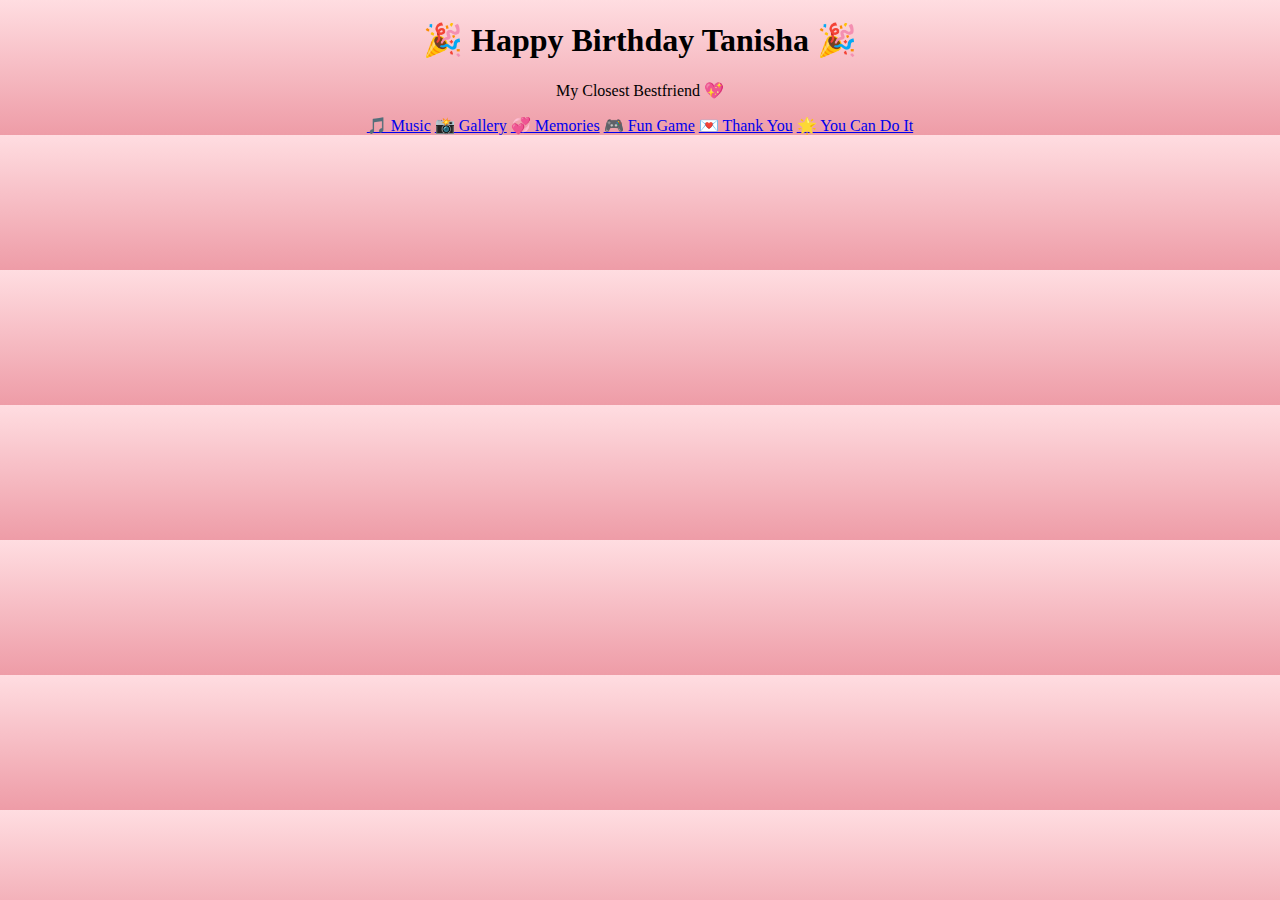
<file: index.html>
<!DOCTYPE html>
<html>
<head>
  <title>Happy Birthday Tanisha</title>
  <link rel="stylesheet" href="style.css">
</head>
<body class="center">

  <div class="card">
    <h1>🎉 Happy Birthday Tanisha 🎉</h1>
    <p>My Closest Bestfriend 💖</p>

    <div class="nav-buttons">
      <a href="music.html">🎵 Music</a>
      <a href="gallery.html">📸 Gallery</a>
      <a href="memories.html">💞 Memories</a>
      <a href="game.html">🎮 Fun Game</a>
      <a href="thankyou.html">💌 Thank You</a>
      <a href="motivation.html">🌟 You Can Do It</a>
    </div>
  </div>

</body>
</html>
</file>
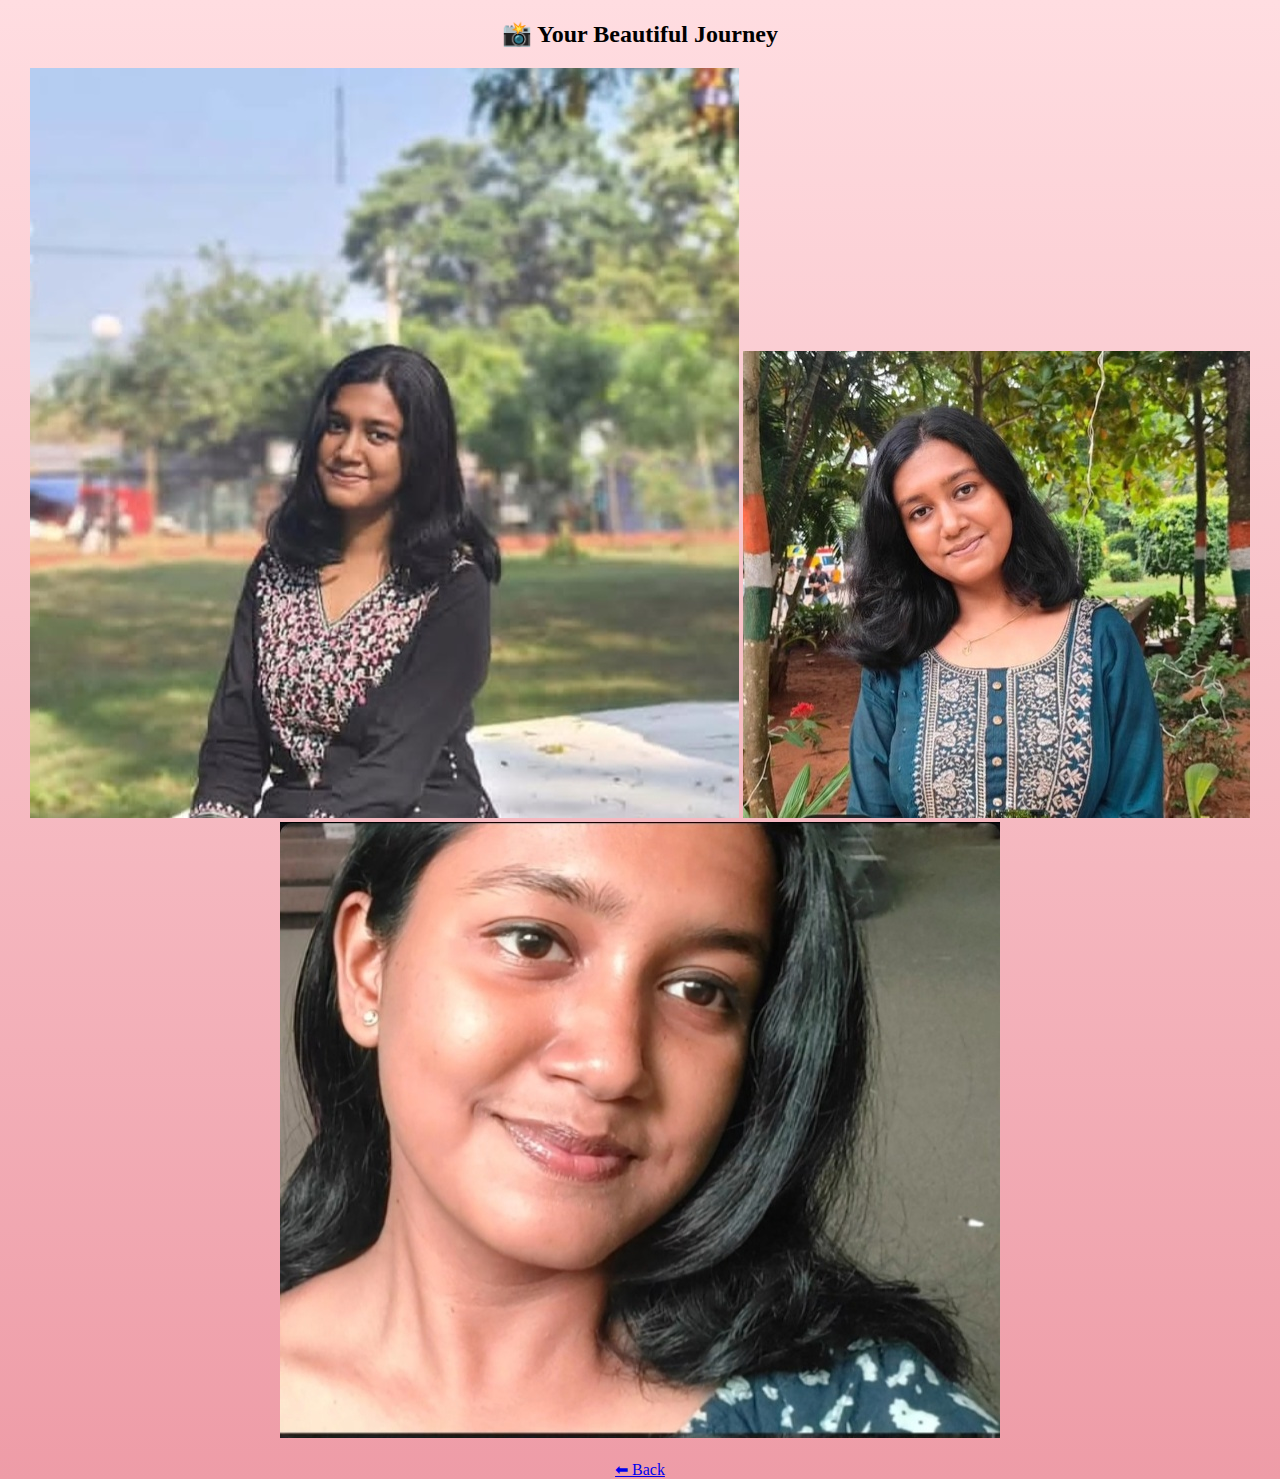
<file: gallery.html>
<!DOCTYPE html>
<html>
<head>
<link rel="stylesheet" href="style.css">
</head>
<body class="center">
<div class="card">
<h2>📸 Your Beautiful Journey</h2>
<img src="t1.jpg">
<img src="t2.jpg">
<img src="t3.jpg">
<br><br>
<a href="index.html">⬅ Back</a>
</div>
</body>
</html>
</file>
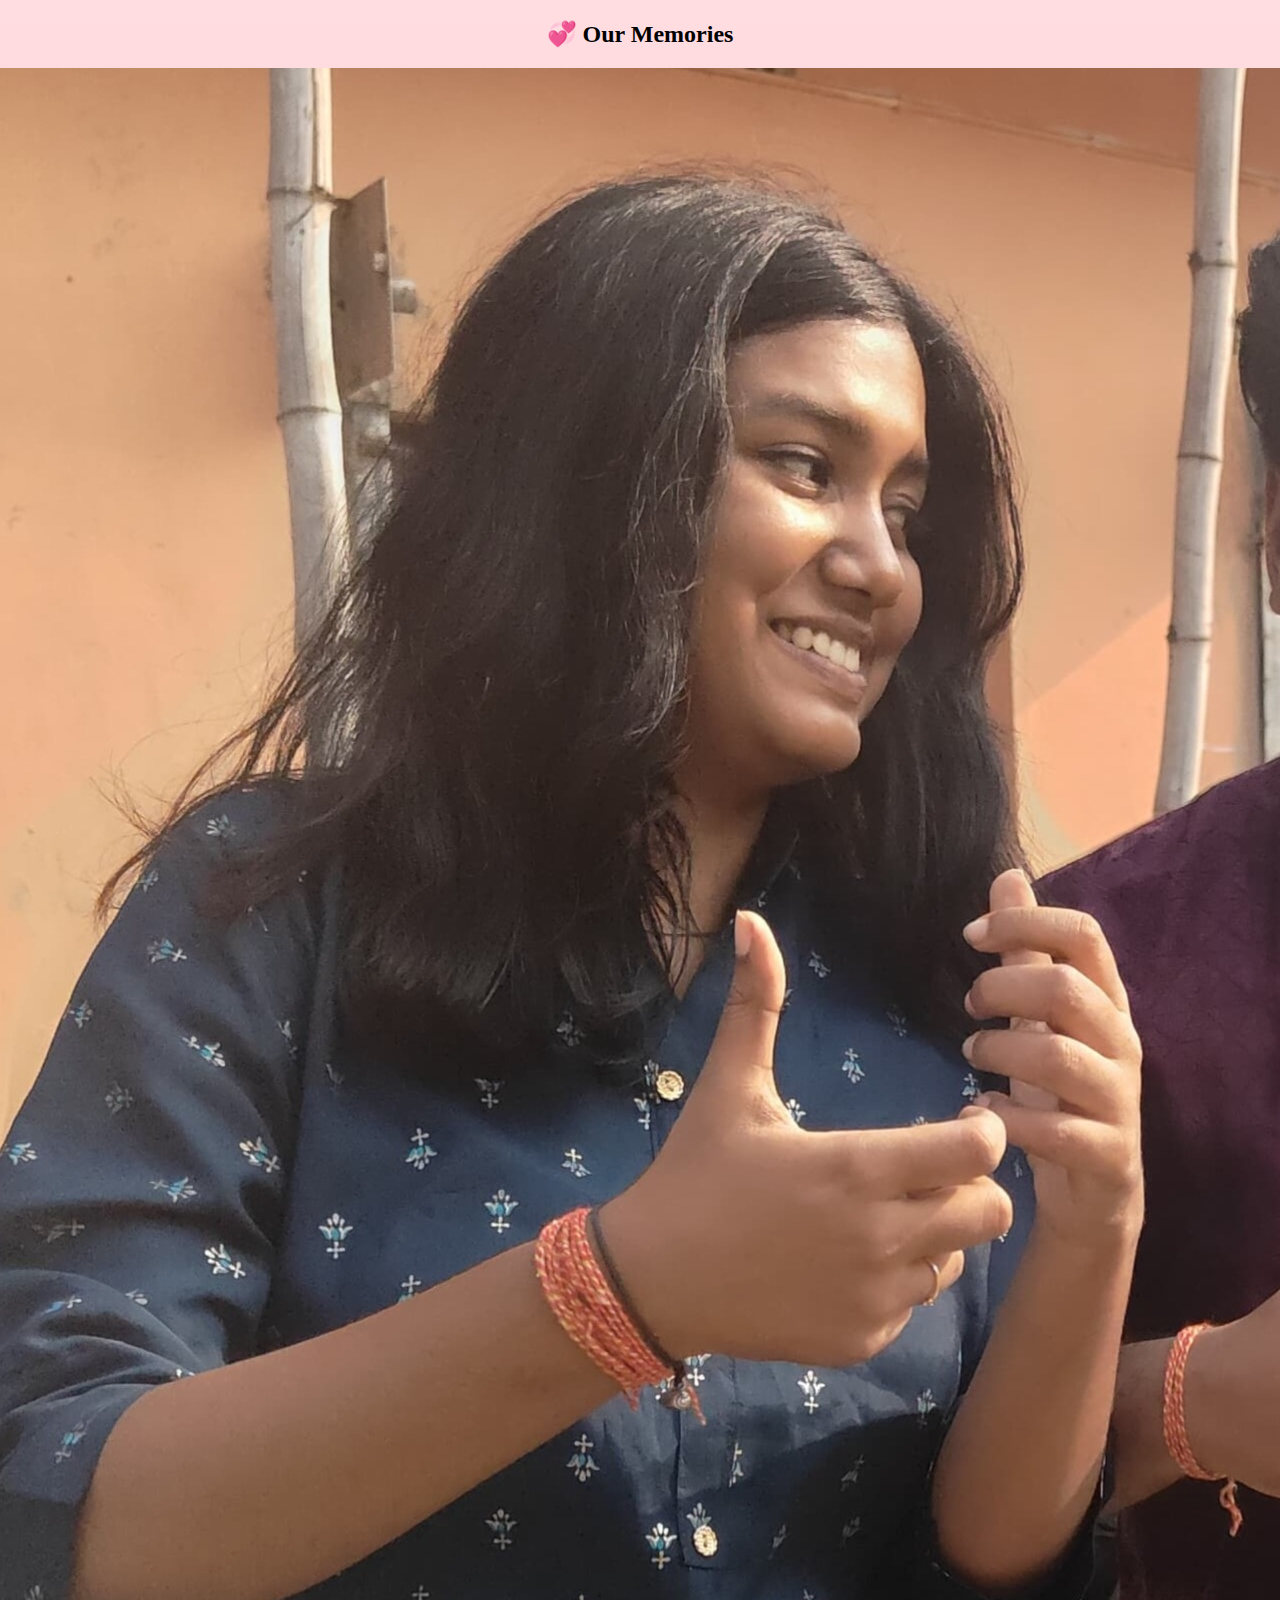
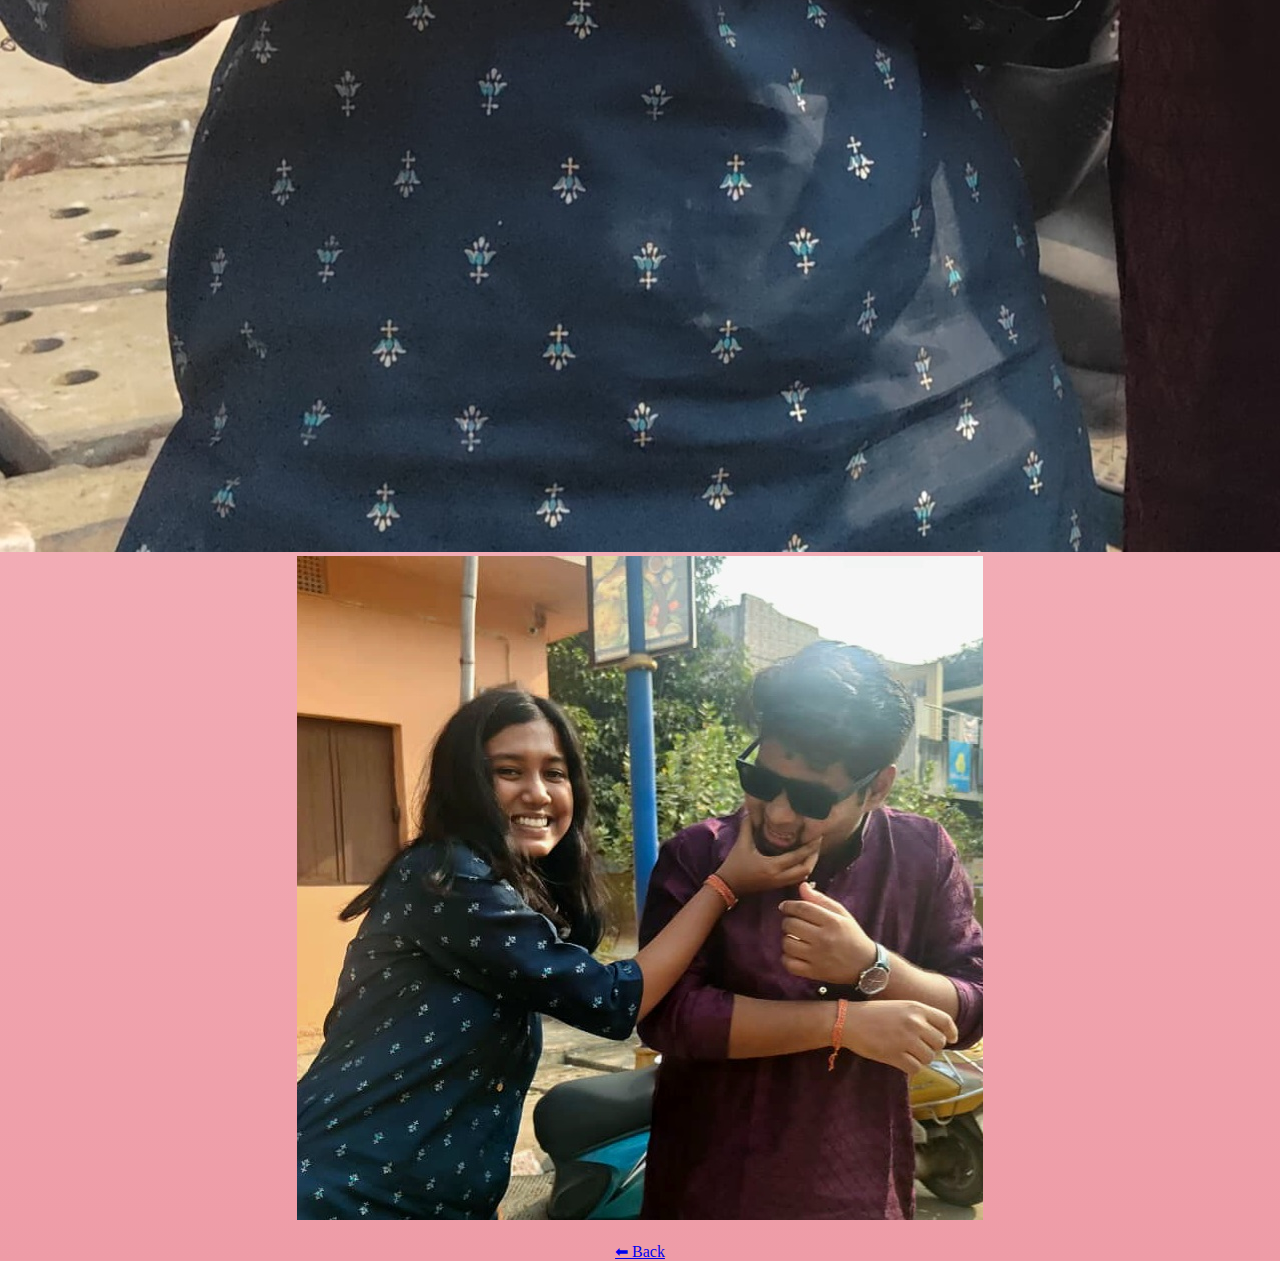
<file: memories.html>
<!DOCTYPE html>
<html>
<head>
<link rel="stylesheet" href="style.css">
</head>
<body class="center">
<div class="card">
<h2>💞 Our Memories</h2>
<img src="memory1.jpg">
<img src="memory2.jpg">
<br><br>
<a href="index.html">⬅ Back</a>
</div>
</body>
</html>
</file>
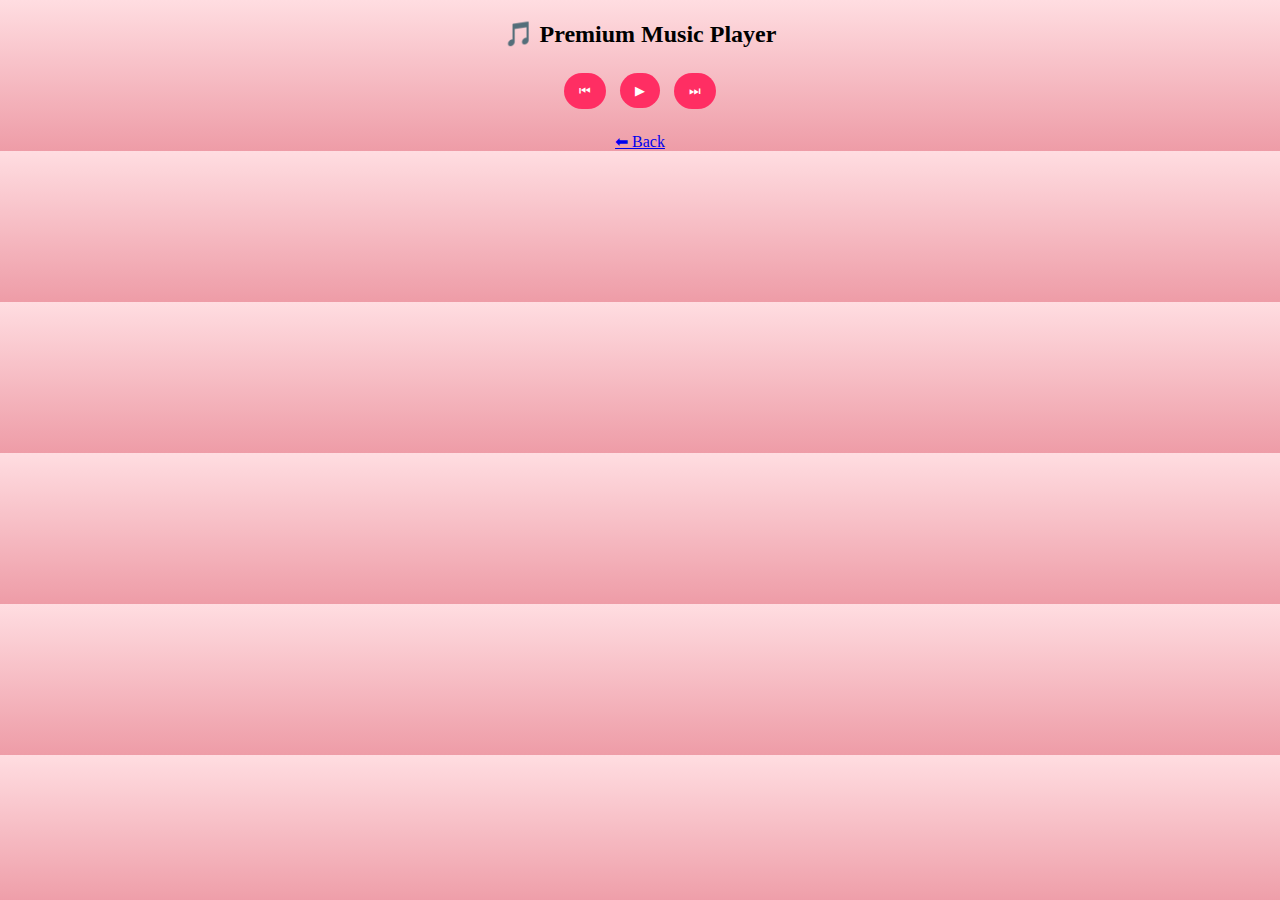
<file: music.html>
<!DOCTYPE html>
<html>
<head>
<link rel="stylesheet" href="style.css">
<script src="script.js" defer></script>
</head>
<body class="center">
<div class="card">
<h2>🎵 Premium Music Player</h2>

<button onclick="prevSong()">⏮</button>
<button onclick="playPause()">▶</button>
<button onclick="nextSong()">⏭</button>

<br><br>
<a href="index.html">⬅ Back</a>
</div>
</body>
</html>
</file>
<file: style.css>
body {
  margin: 0;
  font-family: 'Segoe UI';
  background: linear-gradient(to bottom,#ffdde1,#ee9ca7);
  text-align: center;
  overflow-x: hidden;
  transition: 0.6s;
}

.night {
  background: linear-gradient(to bottom,#0f2027,#203a43,#2c5364);
  color: white;
}

button {
  padding: 10px 15px;
  margin: 5px;
  border: none;
  border-radius: 20px;
  background: #ff2e63;
  color: white;
  cursor: pointer;
}

.music-player {
  backdrop-filter: blur(10px);
  background: rgba(255,255,255,0.2);
  border-radius: 25px;
  padding: 20px;
  width: 300px;
  margin: 20px auto;
  box-shadow: 0 8px 20px rgba(0,0,0,0.2);
}

.disc {
  width: 80px;
  height: 80px;
  margin: 10px auto;
  background: radial-gradient(circle, black 30%, #444 60%, black 100%);
  border-radius: 50%;
}

.spin {
  animation: rotate 3s linear infinite;
}

@keyframes rotate {
  from {transform: rotate(0deg);}
  to {transform: rotate(360deg);}
}

.balloon-container {
  position: fixed;
  bottom: -100px;
  width: 100%;
  display: flex;
  justify-content: space-around;
}

.balloon {
  width: 40px;
  height: 60px;
  background: hotpink;
  border-radius: 50%;
  animation: rise 10s infinite ease-in;
}

@keyframes rise {
  to {transform: translateY(-130vh); opacity: 0;}
}

.heart {
  position: fixed;
  bottom: 0;
  font-size: 22px;
  animation: floatUp 4s linear forwards;
}

@keyframes floatUp {
  to {transform: translateY(-100vh); opacity: 0;}
}

.popup {
  position: fixed;
  background: white;
  padding: 8px 15px;
  border-radius: 15px;
  animation: fade 3s ease forwards;
}

@keyframes fade {
  0%{opacity:0;}
  20%{opacity:1;}
  80%{opacity:1;}
  100%{opacity:0;}
  }
</file>
